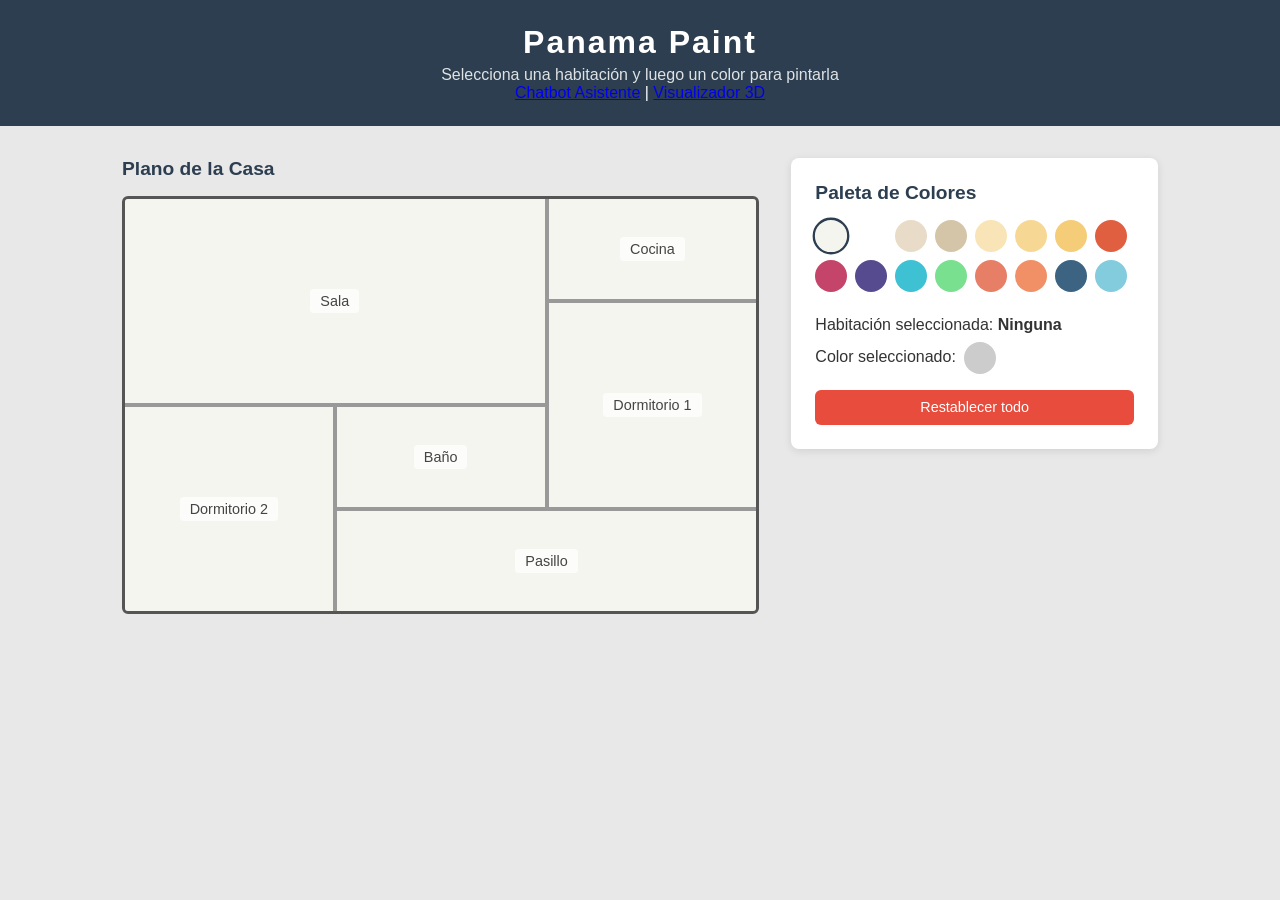
<file: index.html>
<!DOCTYPE html>
<html lang="es">
<head>
  <meta charset="UTF-8">
  <meta name="viewport" content="width=device-width, initial-scale=1.0">
  <title>Panama Paint - Visualizador de Interiores</title>
  <link rel="stylesheet" href="css/styles.css">
</head>
<body>
  <header>
    <h1>Panama Paint</h1>
    <p>Selecciona una habitación y luego un color para pintarla</p>
    <nav><a href="index10.html">Chatbot Asistente</a> | <a href="index3d.html">Visualizador 3D</a></nav>
  </header>

  <main>
    <section class="floor-plan">
      <h2>Plano de la Casa</h2>
      <div class="house" id="house">
        <div class="room living" data-room="living" style="background-color: #f5f5f0;">
          <span>Sala</span>
        </div>
        <div class="room kitchen" data-room="kitchen" style="background-color: #f5f5f0;">
          <span>Cocina</span>
        </div>
        <div class="room bedroom1" data-room="bedroom1" style="background-color: #f5f5f0;">
          <span>Dormitorio 1</span>
        </div>
        <div class="room bedroom2" data-room="bedroom2" style="background-color: #f5f5f0;">
          <span>Dormitorio 2</span>
        </div>
        <div class="room bathroom" data-room="bathroom" style="background-color: #f5f5f0;">
          <span>Baño</span>
        </div>
        <div class="room hallway" data-room="hallway" style="background-color: #f5f5f0;">
          <span>Pasillo</span>
        </div>
      </div>
    </section>

    <aside class="palette-section">
      <h2>Paleta de Colores</h2>
      <div class="palette" id="palette"></div>
      <div class="selected-info">
        <p>Habitación seleccionada: <strong id="selectedRoom">Ninguna</strong></p>
        <p>Color seleccionado: <span id="selectedColor" class="color-swatch" style="background-color: #ccc;"></span></p>
        <button id="resetBtn" class="btn">Restablecer todo</button>
      </div>
    </aside>
  </main>

  <script src="js/script.js"></script>
</body>
</html>
</file>
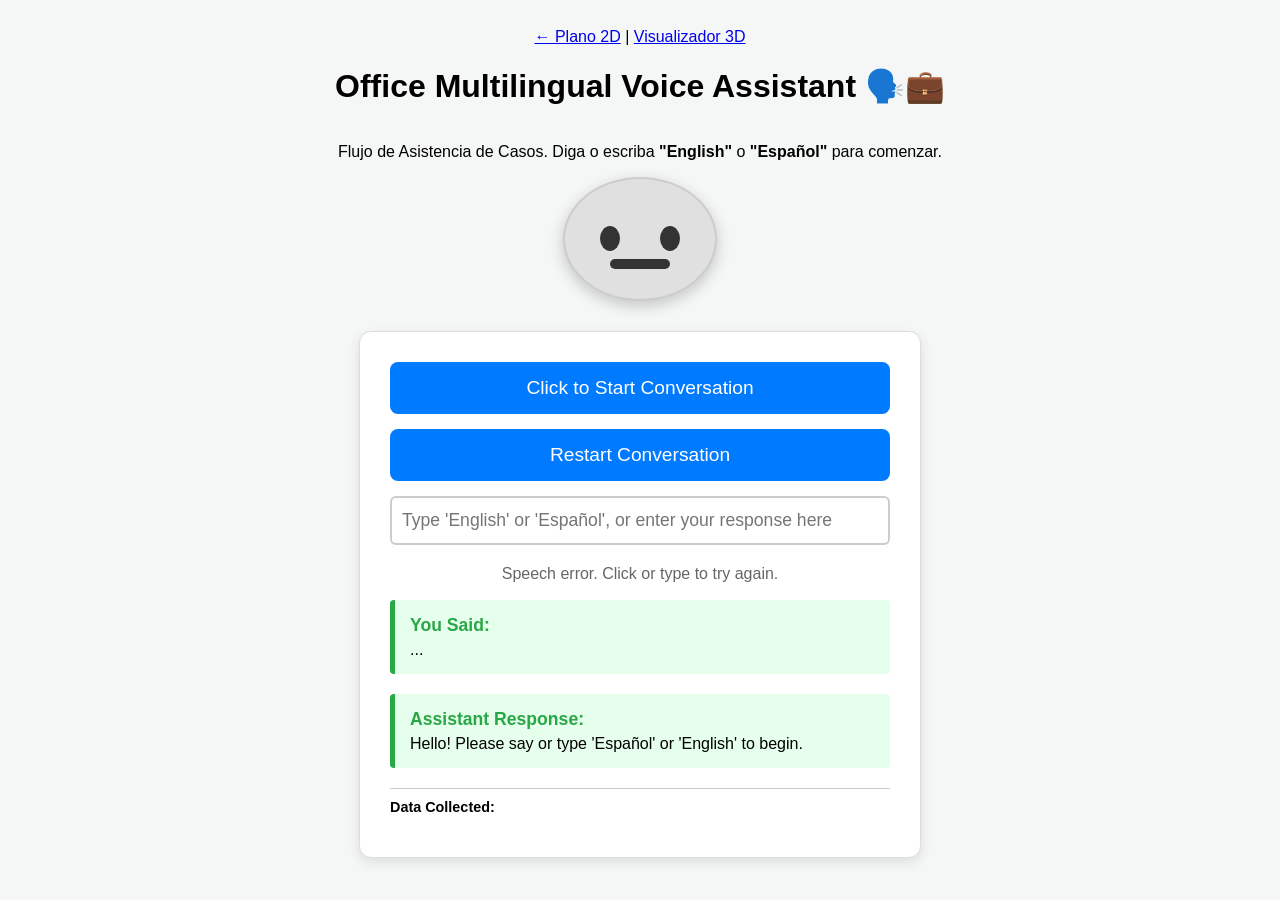
<file: index10.html>
<!DOCTYPE html>
<html lang="en">
<head>
    <meta charset="UTF-8">
    <meta name="viewport" content="width=device-width, initial-scale=1.0">
    <title>Office Multilingual Voice Assistant (Case Flow)</title>
    
    <style>
        body {
            font-family: 'Segoe UI', Tahoma, Geneva, Verdana, sans-serif;
            display: flex;
            flex-direction: column;
            align-items: center;
            padding: 20px;
            background-color: #f4f7f6;
        }
        #container {
            width: 90%;
            max-width: 500px;
            background-color: white;
            border: 1px solid #ddd;
            padding: 30px;
            border-radius: 12px;
            box-shadow: 0 4px 12px rgba(0,0,0,0.1);
        }
        #text-input {
            width: 100%;
            padding: 12px 10px;
            margin-bottom: 20px;
            border: 2px solid #ccc;
            border-radius: 6px;
            font-size: 1.1em;
            box-sizing: border-box;
            display: block;
        }
        #text-input:focus {
            outline: none;
            border-color: #007bff;
            box-shadow: 0 0 5px rgba(0,123,255,0.3);
        }
        #voice-button, #restart-button {
            padding: 15px 30px;
            font-size: 1.2em;
            cursor: pointer;
            background-color: #007bff;
            color: white;
            border: none;
            border-radius: 8px;
            margin-bottom: 15px;
            transition: background-color 0.3s, transform 0.1s;
            display: block;
            width: 100%;
        }
        #voice-button:hover:not(:disabled), #restart-button:hover:not(:disabled) {
            background-color: #0056b3;
        }
        #voice-button:active:not(:disabled), #restart-button:active:not(:disabled) {
            transform: scale(0.98);
        }
        #voice-button:disabled, #restart-button:disabled {
            background-color: #ccc;
        }
        #voice-button.ready-to-speak {
            background-color: #ff9800;
            border: 3px solid #ff5722;
            animation: pulse 1s infinite;
        }
        @keyframes pulse {
            0% { box-shadow: 0 0 0 0 rgba(255, 152, 0, 0.7); }
            70% { box-shadow: 0 0 0 10px rgba(255, 152, 0, 0); }
            100% { box-shadow: 0 0 0 0 rgba(255, 152, 0, 0); }
        }
        .output-box {
            margin-bottom: 20px;
            padding: 15px;
            border-left: 5px solid #28a745;
            background-color: #e6ffec;
            border-radius: 4px;
        }
        .output-box strong {
            display: block;
            margin-bottom: 5px;
            color: #28a745;
            font-size: 1.1em;
        }
        #status-message {
            text-align: center;
            color: #666;
            min-height: 20px;
            margin-bottom: 15px;
        }
        #assistant-face {
            width: 120px;
            height: 120px;
            background-color: #e0e0e0;
            border-radius: 50%;
            margin-bottom: 30px;
            position: relative;
            display: flex;
            justify-content: space-around;
            align-items: center;
            padding: 0 15px;
            box-shadow: 0 5px 15px rgba(0,0,0,0.2);
            border: 2px solid #ccc;
        }
        .eye {
            width: 20px;
            height: 25px;
            background-color: #333;
            border-radius: 50%;
            position: relative;
            z-index: 1;
        }
        #mouth {
            width: 60px;
            height: 10px;
            background-color: #333;
            border-radius: 5px;
            position: absolute;
            bottom: 30px;
            transition: height 0.1s ease-out, width 0.1s ease-out;
        }
        .error {
            color: #dc3545;
            border-color: #dc3545;
        }
    </style>
</head>
<body>
    <nav><a href="index.html">&larr; Plano 2D</a> | <a href="index3d.html">Visualizador 3D</a></nav>
    <h1>Office Multilingual Voice Assistant 🗣️💼</h1>
    <p>Flujo de Asistencia de Casos. Diga o escriba <strong>"English"</strong> o <strong>"Español"</strong> para comenzar.</p>

    <div id="assistant-face">
        <div class="eye left-eye"></div>
        <div class="eye right-eye"></div>
        <div id="mouth"></div>
    </div>
    
    <div id="container">
        <button id="voice-button" aria-label="Start voice interaction">
            Click to Start Conversation
        </button>
        <button id="restart-button" aria-label="Restart conversation">
            Restart Conversation
        </button>
        
        <input type="text" id="text-input" placeholder="Type 'English' or 'Español', or enter your response here" aria-label="Type your language choice or response">
        
        <p id="status-message">Click the button to choose your language.</p>
        
        <div id="user-input-display" class="output-box" role="region" aria-live="polite">
            <strong>You Said:</strong> 
            <span id="user-transcript">...</span>
        </div>
        <div id="assistant-response-display" class="output-box" role="region" aria-live="polite">
            <strong>Assistant Response:</strong>
            <span id="assistant-text">...</span>
        </div>
        
        <div id="data-collected" style="margin-top: 20px; border-top: 1px solid #ccc; padding-top: 10px; font-size: 0.9em;">
            <strong>Data Collected:</strong>
            <pre id="case-data"></pre>
        </div>
    </div>

    <script>
        // --- Global State Variables ---
        let currentLanguage = 'en-US';
        let isAwaitingLanguageChoice = true;
        let activeRecognition = null;
        let isProcessing = false;
        let spanishCaseStep = 0;
        let englishCaseStep = 0;
        let caseData = {};
        let speechTimeout = null;
        let countdownInterval = null;

        // --- DOM Element References ---
        const userTranscriptDisplay = document.getElementById('user-transcript');
        const assistantTextDisplay = document.getElementById('assistant-text');
        const statusMessage = document.getElementById('status-message');
        const assistantFace = document.getElementById('assistant-face');
        const mouth = document.getElementById('mouth');
        const voiceButton = document.getElementById('voice-button');
        const restartButton = document.getElementById('restart-button');
        const textInput = document.getElementById('text-input');
        const caseDataDisplay = document.getElementById('case-data');

        // --- Response Templates ---
        const responses = {
            'en-US': {
                initialPrompt: "Hello! I'm your office assistant. What is your name?",
                invalidName: "Please provide a valid name (letters only, minimum 2 characters).",
                step1: (name) => `Thank you, ${name}! The English flow is now complete. Please contact support for further questions.`,
                // Add more steps here when expanding the English flow
                flowEnded: "The flow has finished. Say 'English' or 'Español' to restart.",
                notRecognized: "I am sorry, that phrase is not in my dictionary. Please say or type 'English' or 'Español'.",
                noSpeech: "No speech detected. Click or type to try again.",
                speechError: "Speech error. Click or type to try again.",
                noSpanishVoice: "No Spanish voice available, using English voice.",
                speakCountdown: (seconds) => `Speak now! ${seconds} seconds left.`
            },
            'es-ES': {
                initialPrompt: "¡Hola! Ahora estamos en español. ¿Cuál es su nombre?",
                invalidName: "Por favor, introduzca un nombre válido (solo letras, mínimo 2 caracteres).",
                step1: (name) => `¡Gracias, ${name}! ¿Tiene un caso o solicitud en curso? (Responda 'sí' o 'no')`,
                step2: "¿Sí o no? ¿Tiene un caso en curso?",
                step3: "De acuerdo. Por favor, dígame su número de teléfono.",
                step3Known: (handler) => `Entendido. Por favor, dígame su número de teléfono.`,
                step4: "Por favor, introduzca un número de teléfono válido (10-15 dígitos).",
                step5: "Gracias. Por favor, introduzca su mensaje breve para el handler.",
                step5Complete: (name) => `Su mensaje ha sido registrado y se procesará. ¡Gracias, ${name}!`,
                step6: "¿Es un nuevo caso o solicitud? (Responda 'sí' o 'no')",
                step6Complete: (name) => `Entendido. No hay caso en curso ni uno nuevo. ¡Gracias, ${name}!`,
                step7: "¿La situación o lesión fue en el trabajo o está relacionada con el trabajo? (Responda 'sí' o 'no')",
                step8: "Por favor, dígame su número de teléfono.",
                step9: "¿Cuál es su primer idioma (Primer Idioma)?",
                step10: "Gracias. ¿Cuál es su fecha de contratación?",
                step11: "¿Cuál es la fecha de la lesión?",
                step12: "¿Cuál es el nombre de su Empleador?",
                step13: "¿Cuál es su Cargo Laboral?",
                step14: "Por favor, déme una breve Descripción de la lesión.",
                step15: "¿Tiene Detalles Adicionales que debamos saber?",
                step15Complete: (name) => `Todos los detalles de su caso de trabajo han sido registrados. ¡Gracias, ${name}!`,
                step16: "Entendido. Por favor, introduzca el Hecho de la Pérdida (Fact of Loss).",
                step17: "¿Quién le ha Referido (Referido por) a nuestro servicio?",
                step17Complete: (name) => `Su solicitud de caso no laboral ha sido registrada. ¡Gracias, ${name}!`,
                flowEnded: "El flujo ha terminado. Diga 'Español' o 'English' para reiniciar.",
                stopFlow: "¡De acuerdo! El flujo de conversación ha terminado. La data recolectada se muestra abajo.",
                notRecognized: "Lo siento, esa frase no está en mi diccionario. Diga o escriba 'Español' o 'English'.",
                noSpeech: "No se detectó voz. Clic o escribe para intentar de nuevo.",
                speechError: "Error de habla. Clic o escribe para intentar de nuevo.",
                noSpanishVoice: "No hay voz en español disponible, usando voz en inglés.",
                speakCountdown: (seconds) => `¡Habla ahora! ${seconds} segundos restantes.`
            }
        };

        // --- Helper: Get Response ---
        function getResponse(lang, key, ...args) {
            const response = responses[lang][key];
            return typeof response === 'function' ? response(...args) : response;
        }

        // --- Helper: Button State Management ---
        function updateButtonState(state) {
            setTimeout(() => {
                voiceButton.disabled = false;
                voiceButton.style.cursor = 'pointer';
                voiceButton.setAttribute('aria-disabled', 'false');
                voiceButton.classList.remove('ready-to-speak');
                isProcessing = false;

                if (state === 'PROCESSING') {
                    voiceButton.textContent = currentLanguage === 'es-ES' ? 'Procesando...' : 'Processing...';
                    voiceButton.disabled = true;
                    voiceButton.style.cursor = 'not-allowed';
                    voiceButton.setAttribute('aria-disabled', 'true');
                    isProcessing = true;
                } else if (state === 'YOUR_TURN') {
                    voiceButton.textContent = isAwaitingLanguageChoice
                        ? (currentLanguage === 'es-ES' ? 'CLIC PARA ELEGIR IDIOMA' : 'CLICK TO CHOOSE LANGUAGE')
                        : (currentLanguage === 'es-ES' ? 'CLIC PARA HABLAR' : 'CLICK TO SPEAK');
                    voiceButton.classList.add('ready-to-speak');
                } else if (state === 'INITIAL' || state === 'STOPPED') {
                    voiceButton.textContent = 'Click to Start Conversation';
                }
            }, 200);
        }

        // --- Helper: Data Display ---
        function updateCaseDataDisplay() {
            caseDataDisplay.textContent = JSON.stringify(caseData, null, 2);
        }

        // --- Helper: Language Management ---
        function handleLanguageChoice(transcript) {
            const lowerTranscript = transcript.toLowerCase().trim();
            const spanishPatterns = ["español", "spanish", "espanol", "en español", "castellano", "spani", "espanyol"];
            const englishPatterns = ["english", "inglés", "inglish", "en inglés", "ingles", "english please"];
            let response = '';

            console.log('Transcript:', lowerTranscript); // Debug log

            if (!lowerTranscript) {
                response = getResponse(currentLanguage, 'notRecognized');
                updateButtonState('PROCESSING');
                speak(response, promptForLanguage);
                return;
            }

            if (spanishPatterns.some(pattern => lowerTranscript.includes(pattern))) {
                currentLanguage = 'es-ES';
                isAwaitingLanguageChoice = false;
                spanishCaseStep = 1;
                caseData = { language: 'Español' };
                response = getResponse('es-ES', 'initialPrompt');
            } else if (englishPatterns.some(pattern => lowerTranscript.includes(pattern))) {
                currentLanguage = 'en-US';
                isAwaitingLanguageChoice = false;
                englishCaseStep = 1;
                caseData = { language: 'English' };
                response = getResponse('en-US', 'initialPrompt');
            } else {
                response = getResponse(currentLanguage, 'notRecognized');
                updateButtonState('PROCESSING');
                speak(response, promptForLanguage);
                return;
            }

            assistantTextDisplay.textContent = response;
            updateButtonState('PROCESSING');
            speak(response, () => updateButtonState('YOUR_TURN'));
        }

        // --- Helper: Initial Language Prompt ---
        function promptForLanguage() {
            isAwaitingLanguageChoice = true;
            currentLanguage = 'en-US';
            spanishCaseStep = 0;
            englishCaseStep = 0;
            caseData = {};
            userTranscriptDisplay.textContent = '...';
            assistantTextDisplay.textContent = '...';
            caseDataDisplay.textContent = '';

            const promptText = "Hello! Please say or type 'Español' or 'English' to begin.";
            assistantTextDisplay.textContent = promptText;
            statusMessage.textContent = 'Assistant is speaking the prompt.';
            updateButtonState('PROCESSING');
            speak(promptText, () => updateButtonState('YOUR_TURN'));
        }

        // --- Spanish Conversation Sequence Handler ---
        function handleSpanishCaseFlow(transcript) {
            let response = "";
            const lowerTranscript = transcript.toLowerCase().trim();
            const affirmative = ["sí", "si", "yes", "claro", "afirmativo"];
            const negative = ["no", "sino", "negativo", "not"];

            if (!lowerTranscript) {
                response = getResponse('es-ES', 'noSpeech');
                assistantTextDisplay.textContent = response;
                updateButtonState('PROCESSING');
                speak(response, () => updateButtonState('YOUR_TURN'));
                return;
            }

            const exitFlow = (message) => {
                spanishCaseStep = 0;
                response = message;
                updateCaseDataDisplay();
                speak(response, () => updateButtonState('STOPPED'));
            };

            if (lowerTranscript.includes("deja de escuchar") || lowerTranscript.includes("stop") || lowerTranscript.includes("parar")) {
                exitFlow(getResponse('es-ES', 'stopFlow'));
                return;
            }

            switch (spanishCaseStep) {
                case 1:
                    if (transcript.length >= 2 && /^[a-zA-Z\s]+$/.test(transcript)) {
                        caseData.nombre = transcript;
                        response = getResponse('es-ES', 'step1', transcript);
                        spanishCaseStep = 2;
                    } else {
                        response = getResponse('es-ES', 'invalidName');
                    }
                    break;

                case 2:
                    if (affirmative.some(w => lowerTranscript.includes(w))) {
                        caseData.casoExistente = true;
                        response = getResponse('es-ES', 'step3Known');
                        spanishCaseStep = 3;
                    } else if (negative.some(w => lowerTranscript.includes(w))) {
                        caseData.casoExistente = false;
                        response = getResponse('es-ES', 'step6');
                        spanishCaseStep = 6;
                    } else {
                        response = getResponse('es-ES', 'step2');
                    }
                    break;

                case 3:
                    if (negative.some(w => lowerTranscript.includes(w))) {
                        caseData.handlerInfo = "Desconocido";
                        response = getResponse('es-ES', 'step3');
                        spanishCaseStep = 4;
                    } else {
                        caseData.handlerInfo = transcript;
                        response = getResponse('es-ES', 'step3Known', transcript);
                        spanishCaseStep = 4;
                    }
                    break;

                case 4:
                    if (/^\+?\d{10,15}$/.test(transcript)) {
                        caseData.telefono = transcript;
                        response = getResponse('es-ES', 'step5');
                        spanishCaseStep = 5;
                    } else {
                        response = getResponse('es-ES', 'step4');
                    }
                    break;

                case 5:
                    caseData.mensaje = transcript;
                    exitFlow(getResponse('es-ES', 'step5Complete', caseData.nombre));
                    return;

                case 6:
                    if (affirmative.some(w => lowerTranscript.includes(w))) {
                        caseData.nuevoCaso = true;
                        response = getResponse('es-ES', 'step7');
                        spanishCaseStep = 7;
                    } else if (negative.some(w => lowerTranscript.includes(w))) {
                        caseData.nuevoCaso = false;
                        exitFlow(getResponse('es-ES', 'step6Complete', caseData.nombre));
                        return;
                    } else {
                        response = getResponse('es-ES', 'step6');
                    }
                    break;

                case 7:
                    caseData.esEnElTrabajo = affirmative.some(w => lowerTranscript.includes(w));
                    response = getResponse('es-ES', 'step8');
                    spanishCaseStep = 8;
                    break;

                case 8:
                    if (/^\+?\d{10,15}$/.test(transcript)) {
                        caseData.telefono = transcript;
                        response = getResponse('es-ES', 'step9');
                        spanishCaseStep = 9;
                    } else {
                        response = getResponse('es-ES', 'step4');
                    }
                    break;

                case 9:
                    caseData.primerIdioma = transcript;
                    if (caseData.esEnElTrabajo) {
                        response = getResponse('es-ES', 'step10');
                        spanishCaseStep = 10;
                    } else {
                        caseData.tipoCaso = "Personal Injury / Fact of Loss";
                        response = getResponse('es-ES', 'step16');
                        spanishCaseStep = 16;
                    }
                    break;

                case 10:
                    caseData.fechaContratacion = transcript;
                    response = getResponse('es-ES', 'step11');
                    spanishCaseStep = 11;
                    break;

                case 11:
                    caseData.fechaLesion = transcript;
                    response = getResponse('es-ES', 'step12');
                    spanishCaseStep = 12;
                    break;

                case 12:
                    caseData.empleador = transcript;
                    response = getResponse('es-ES', 'step13');
                    spanishCaseStep = 13;
                    break;

                case 13:
                    caseData.cargoLaboral = transcript;
                    response = getResponse('es-ES', 'step14');
                    spanishCaseStep = 14;
                    break;

                case 14:
                    caseData.descripcionLesion = transcript;
                    response = getResponse('es-ES', 'step15');
                    spanishCaseStep = 15;
                    break;

                case 15:
                    caseData.detallesAdicionales = transcript;
                    exitFlow(getResponse('es-ES', 'step15Complete', caseData.nombre));
                    return;

                case 16:
                    caseData.factOfLoss = transcript;
                    response = getResponse('es-ES', 'step17');
                    spanishCaseStep = 17;
                    break;

                case 17:
                    caseData.referidoPor = transcript;
                    exitFlow(getResponse('es-ES', 'step17Complete', caseData.nombre));
                    return;

                default:
                    exitFlow(getResponse('es-ES', 'flowEnded'));
                    return;
            }

            assistantTextDisplay.textContent = response;
            updateButtonState('PROCESSING');
            speak(response, () => updateButtonState('YOUR_TURN'));
        }

        // --- English Conversation Sequence Handler ---
        function handleEnglishCaseFlow(transcript) {
            let response = "";
            const lowerTranscript = transcript.toLowerCase().trim();
            const affirmative = ["yes", "yep", "yeah"];
            const negative = ["no", "nope"];

            if (!lowerTranscript) {
                response = getResponse('en-US', 'noSpeech');
                assistantTextDisplay.textContent = response;
                updateButtonState('PROCESSING');
                speak(response, () => updateButtonState('YOUR_TURN'));
                return;
            }

            const exitFlow = (message) => {
                englishCaseStep = 0;
                response = message;
                updateCaseDataDisplay();
                speak(response, () => updateButtonState('STOPPED'));
            };

            if (lowerTranscript.includes("stop")) {
                exitFlow(getResponse('en-US', 'flowEnded'));
                return;
            }

            switch (englishCaseStep) {
                case 1:
                    if (transcript.length >= 2 && /^[a-zA-Z\s]+$/.test(transcript)) {
                        caseData.name = transcript;
                        response = getResponse('en-US', 'step1', transcript);
                        englishCaseStep = 0; // Currently stops here
                        exitFlow(response);
                        return;
                    } else {
                        response = getResponse('en-US', 'invalidName');
                    }
                    break;

                // Add more cases here when expanding the English flow
                /*
                case 2:
                    if (affirmative.some(w => lowerTranscript.includes(w))) {
                        caseData.hasCase = true;
                        response = "Do you know the name or extension of your case handler?";
                        englishCaseStep = 3;
                    } else if (negative.some(w => lowerTranscript.includes(w))) {
                        caseData.hasCase = false;
                        response = "Is this a new case or request? (Say 'yes' or 'no')";
                        englishCaseStep = 6;
                    } else {
                        response = "Please say 'yes' or 'no'. Do you have an ongoing case?";
                    }
                    break;
                */

                default:
                    exitFlow(getResponse('en-US', 'flowEnded'));
                    return;
            }

            assistantTextDisplay.textContent = response;
            updateButtonState('PROCESSING');
            speak(response, () => updateButtonState('YOUR_TURN'));
        }

        // --- Speech-to-Text ---
        function startListening() {
            if (isProcessing) return;
            if (activeRecognition) {
                activeRecognition.stop();
                activeRecognition = null;
            }

            userTranscriptDisplay.textContent = '...';
            const SpeechRecognition = window.SpeechRecognition || window.webkitSpeechRecognition;

            if (SpeechRecognition) {
                const recognition = new SpeechRecognition();
                activeRecognition = recognition;
                recognition.lang = isAwaitingLanguageChoice ? 'en-US' : currentLanguage;
                recognition.interimResults = false;
                recognition.maxAlternatives = 1;
                recognition.continuous = true; // Allow longer speech input

                let secondsLeft = 10; // 10 seconds for speaking
                const updateCountdown = () => {
                    statusMessage.textContent = getResponse(currentLanguage, 'speakCountdown', secondsLeft);
                    secondsLeft--;
                    if (secondsLeft < 0) {
                        clearInterval(countdownInterval);
                        recognition.stop();
                        statusMessage.textContent = getResponse(currentLanguage, 'noSpeech');
                        updateButtonState('YOUR_TURN');
                        resetFace();
                    }
                };

                recognition.onstart = () => {
                    statusMessage.textContent = getResponse(currentLanguage, 'speakCountdown', secondsLeft);
                    updateButtonState('PROCESSING');
                    animateMouthListening();
                    countdownInterval = setInterval(updateCountdown, 1000);
                    speechTimeout = setTimeout(() => {
                        recognition.stop();
                    }, 10000); // 10-second timeout
                };

                recognition.onspeechstart = () => {
                    clearTimeout(speechTimeout); // Reset timeout on speech detection
                    clearInterval(countdownInterval); // Stop countdown
                    statusMessage.textContent = currentLanguage === 'es-ES' ? '🎙️ Escuchando... ¡Habla!' : '🎙️ Listening... Speak!';
                    speechTimeout = setTimeout(() => {
                        recognition.stop();
                    }, 10000); // Restart timeout
                };

                recognition.onresult = (event) => {
                    clearTimeout(speechTimeout);
                    clearInterval(countdownInterval);
                    const transcript = event.results[0][0].transcript;
                    userTranscriptDisplay.textContent = transcript;

                    if (isAwaitingLanguageChoice) {
                        handleLanguageChoice(transcript);
                    } else if (currentLanguage === 'es-ES' && spanishCaseStep > 0) {
                        handleSpanishCaseFlow(transcript);
                    } else if (currentLanguage === 'en-US' && englishCaseStep > 0) {
                        handleEnglishCaseFlow(transcript);
                    } else {
                        const message = getResponse(currentLanguage, 'flowEnded');
                        assistantTextDisplay.textContent = message;
                        speak(message, () => updateButtonState('STOPPED'));
                    }
                };

                recognition.onerror = (event) => {
                    clearTimeout(speechTimeout);
                    clearInterval(countdownInterval);
                    statusMessage.classList.add('error');
                    statusMessage.textContent = getResponse(currentLanguage, 'speechError') + ` (${event.error})`;
                    updateButtonState('YOUR_TURN');
                    resetFace();
                };

                recognition.onend = () => {
                    clearTimeout(speechTimeout);
                    clearInterval(countdownInterval);
                    activeRecognition = null;
                    resetFace();
                    if (!userTranscriptDisplay.textContent || userTranscriptDisplay.textContent === '...') {
                        statusMessage.textContent = getResponse(currentLanguage, 'noSpeech');
                        updateButtonState('YOUR_TURN');
                    }
                };

                recognition.start();
            } else {
                statusMessage.textContent = "Speech Recognition not supported. Use the text input.";
                updateButtonState('YOUR_TURN');
                resetFace();
            }
        }

        // --- Handle Text Input ---
        textInput.addEventListener('keypress', (event) => {
            if (event.key === 'Enter' && textInput.value.trim() && !isProcessing) {
                const transcript = textInput.value.trim();
                userTranscriptDisplay.textContent = transcript;
                textInput.value = '';

                if (isAwaitingLanguageChoice) {
                    handleLanguageChoice(transcript);
                } else if (currentLanguage === 'es-ES' && spanishCaseStep > 0) {
                    handleSpanishCaseFlow(transcript);
                } else if (currentLanguage === 'en-US' && englishCaseStep > 0) {
                    handleEnglishCaseFlow(transcript);
                } else {
                    const message = getResponse(currentLanguage, 'flowEnded');
                    assistantTextDisplay.textContent = message;
                    speak(message, () => updateButtonState('STOPPED'));
                }
            }
        });

        // --- Face Animation Control and TTS ---
        function animateMouthListening() {
            mouth.style.height = '25px';
            mouth.style.width = '25px';
            mouth.style.borderRadius = '50%';
            assistantFace.classList.add('listening');
        }

        function animateMouthSpeaking(utterance, callback) {
            let toggle = false;
            utterance.onstart = () => {
                assistantFace.classList.add('speaking');
                mouth.style.height = '20px';
                mouth.style.width = '60px';
                mouth.style.borderRadius = '50%';
                window.speakingInterval = setInterval(() => {
                    mouth.style.height = toggle ? '25px' : '15px';
                    mouth.style.width = toggle ? '65px' : '55px';
                    toggle = !toggle;
                }, 150);
            };
            utterance.onend = () => {
                clearInterval(window.speakingInterval);
                resetFace();
                if (callback) callback();
            };
            utterance.onerror = () => {
                clearInterval(window.speakingInterval);
                resetFace();
                statusMessage.textContent = getResponse(currentLanguage, 'speechError');
                updateButtonState('YOUR_TURN');
                if (callback) callback();
            };
        }

        function resetFace() {
            assistantFace.classList.remove('listening', 'speaking');
            mouth.style.height = '10px';
            mouth.style.width = '60px';
            mouth.style.borderRadius = '5px';
        }

        function speak(text, callback) {
            if ('speechSynthesis' in window) {
                window.speechSynthesis.cancel();
                const utterance = new SpeechSynthesisUtterance(text);
                utterance.lang = currentLanguage;
                utterance.rate = 1.0;

                const voices = window.speechSynthesis.getVoices();
                let selectedVoice = voices.find(voice => voice.lang === currentLanguage);
                if (!selectedVoice && currentLanguage === 'es-ES') {
                    selectedVoice = voices.find(voice => voice.lang === 'en-US');
                    statusMessage.textContent = getResponse(currentLanguage, 'noSpanishVoice');
                }
                if (selectedVoice) {
                    utterance.voice = selectedVoice;
                }

                const estimatedDuration = text.split(' ').length * 500;
                const speechTimeout = setTimeout(() => {
                    window.speechSynthesis.cancel();
                    resetFace();
                    updateButtonState('YOUR_TURN');
                    statusMessage.textContent = getResponse(currentLanguage, 'speechError');
                    if (callback) callback();
                }, Math.max(5000, estimatedDuration));

                utterance.onend = () => {
                    clearTimeout(speechTimeout);
                    resetFace();
                    if (callback) callback();
                };

                animateMouthSpeaking(utterance, callback);
                window.speechSynthesis.speak(utterance);
            } else {
                resetFace();
                updateButtonState('YOUR_TURN');
                statusMessage.textContent = 'Text-to-Speech not supported. Use the text input.';
                if (callback) callback();
            }
        }

        // --- Initialization ---
        document.addEventListener('DOMContentLoaded', () => {
            voiceButton.addEventListener('click', () => {
                if (!isProcessing) {
                    startListening();
                }
            });

            restartButton.addEventListener('click', () => {
                if (!isProcessing) {
                    promptForLanguage();
                }
            });

            voiceButton.addEventListener('keydown', (event) => {
                if (event.key === 'Enter' || event.key === ' ') {
                    event.preventDefault();
                    if (!isProcessing) startListening();
                }
            });

            restartButton.addEventListener('keydown', (event) => {
                if (event.key === 'Enter' || event.key === ' ') {
                    event.preventDefault();
                    if (!isProcessing) promptForLanguage();
                }
            });

            promptForLanguage();
            updateButtonState('INITIAL');

            if ('speechSynthesis' in window) {
                window.speechSynthesis.getVoices();
                window.speechSynthesis.onvoiceschanged = () => { console.log("Speech voices loaded."); };
            }
        });
    </script>
</body>
</html>
</file>
<file: css/styles.css>
* {
  margin: 0;
  padding: 0;
  box-sizing: border-box;
}

body {
  font-family: 'Segoe UI', Tahoma, Geneva, Verdana, sans-serif;
  background: #e8e8e8;
  color: #333;
  min-height: 100vh;
}

header {
  background: #2c3e50;
  color: white;
  text-align: center;
  padding: 1.5rem;
}

header h1 {
  font-size: 2rem;
  letter-spacing: 2px;
}

header p {
  margin-top: 0.3rem;
  opacity: 0.85;
}

main {
  display: flex;
  gap: 2rem;
  padding: 2rem;
  max-width: 1100px;
  margin: 0 auto;
  flex-wrap: wrap;
}

.floor-plan {
  flex: 2;
  min-width: 500px;
}

.floor-plan h2,
.palette-section h2 {
  margin-bottom: 1rem;
  font-size: 1.2rem;
  color: #2c3e50;
}

.house {
  display: grid;
  grid-template-columns: 1fr 1fr 1fr;
  grid-template-rows: 100px 100px 100px 100px;
  gap: 4px;
  background: #999;
  border: 3px solid #555;
  border-radius: 6px;
  overflow: hidden;
}

.room {
  display: flex;
  align-items: center;
  justify-content: center;
  cursor: pointer;
  font-weight: 500;
  font-size: 0.9rem;
  color: #444;
  transition: box-shadow 0.2s, transform 0.1s;
  border: 2px solid transparent;
  user-select: none;
  position: relative;
}

.room:hover {
  box-shadow: inset 0 0 0 3px rgba(44, 62, 80, 0.3);
}

.room.selected {
  border-color: #2c3e50;
  box-shadow: inset 0 0 0 3px #2c3e50;
}

.room span {
  background: rgba(255, 255, 255, 0.7);
  padding: 4px 10px;
  border-radius: 4px;
  pointer-events: none;
}

.living {
  grid-column: 1 / 3;
  grid-row: 1 / 3;
}

.kitchen {
  grid-column: 3;
  grid-row: 1 / 2;
}

.bedroom1 {
  grid-column: 3;
  grid-row: 2 / 4;
}

.bedroom2 {
  grid-column: 1;
  grid-row: 3 / 5;
}

.bathroom {
  grid-column: 2;
  grid-row: 3 / 4;
}

.hallway {
  grid-column: 2 / 4;
  grid-row: 4;
}

.palette-section {
  flex: 1;
  min-width: 220px;
  background: white;
  padding: 1.5rem;
  border-radius: 8px;
  box-shadow: 0 2px 8px rgba(0,0,0,0.1);
  align-self: flex-start;
}

.palette {
  display: flex;
  flex-wrap: wrap;
  gap: 8px;
  margin-bottom: 1.5rem;
}

.color-swatch {
  display: inline-block;
  width: 32px;
  height: 32px;
  border-radius: 50%;
  cursor: pointer;
  border: 2px solid transparent;
  transition: transform 0.15s, border-color 0.15s;
}

.color-swatch:hover {
  transform: scale(1.15);
}

.color-swatch.active {
  border-color: #2c3e50;
  transform: scale(1.15);
}

.selected-info {
  display: flex;
  flex-direction: column;
  gap: 0.5rem;
}

.selected-info .color-swatch {
  vertical-align: middle;
  margin-left: 4px;
}

.btn {
  margin-top: 0.5rem;
  padding: 0.6rem 1.2rem;
  background: #e74c3c;
  color: white;
  border: none;
  border-radius: 6px;
  cursor: pointer;
  font-size: 0.9rem;
  transition: background 0.2s;
}

.btn:hover {
  background: #c0392b;
}
</file>
